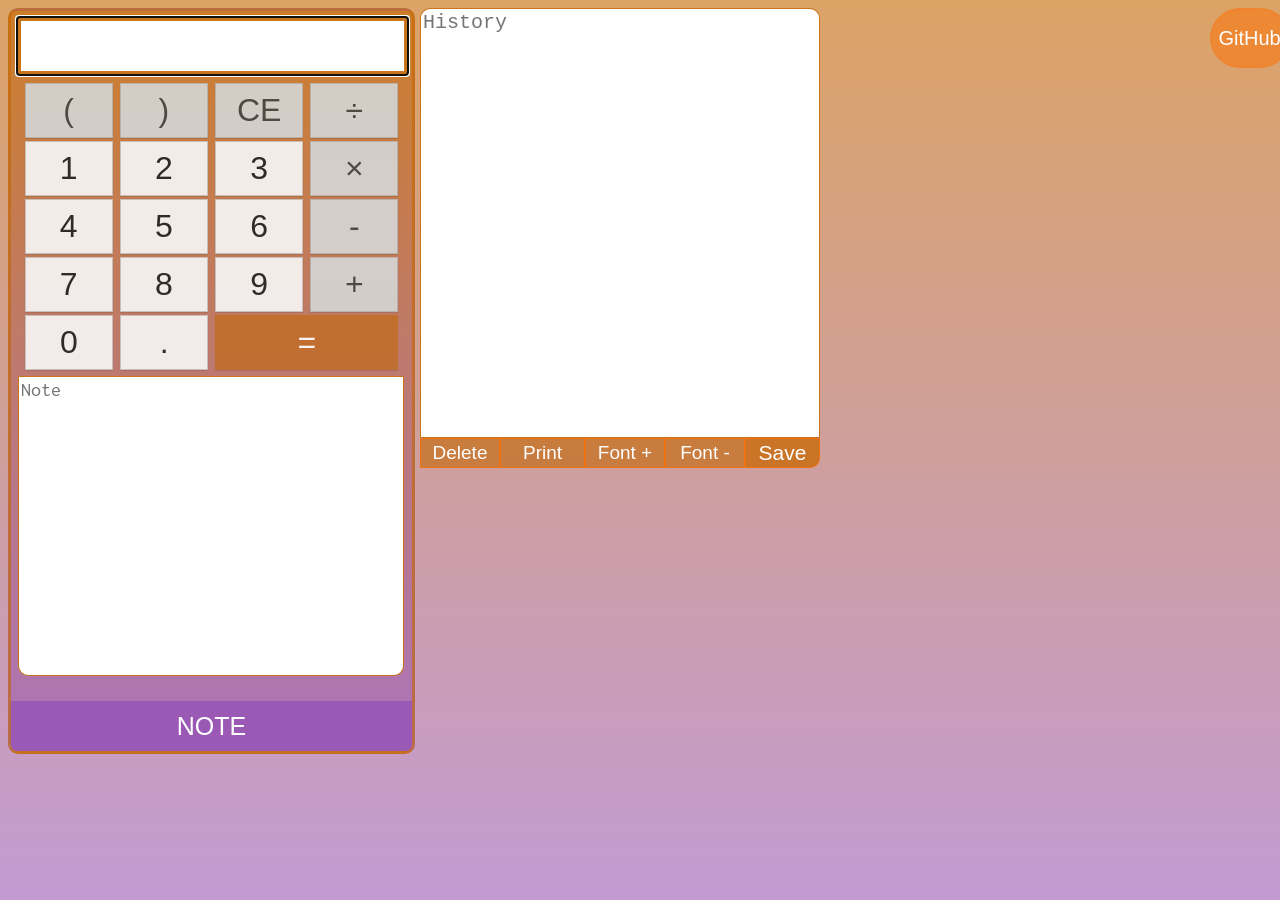
<file: Calculator/index.html>
<html>

<head>
    <!--Copyright 2019, Aleksa Kovacevic, All rights reserved.-->
    <meta name="viewport" content="width=device-width, initial-scale=1, shrink-to-fit=no">
    <meta name="description" content="Online calculators for everything. Some solve problems, some satisfy curiosity." />
    <meta name="keywords" content="calculator, mortgage, loan,lease, cooking, math, college tuition, agriculture, finance,fractions,love,scientific, design, health, unit converter, pocket, running, calculators" />
    <link rel="icon" href="https://www.apkmirror.com/wp-content/uploads/2017/11/5a0aad10ea5ec.png">
    <title id="Title">Calculator </title>
    <link href="https://fonts.googleapis.com/css?family=Inconsolata&display=swap" rel="stylesheet">
    <link href="https://fonts.googleapis.com/css?family=Roboto&display=swap" rel="stylesheet">
    <link rel="stylesheet" href="main.css" type="text/css">
    <link rel="stylesheet" href="Notiflix\node_modules\notiflix\dist\notiflix-1.8.0.min.css" />
    <script src="Notiflix\node_modules\notiflix\dist\notiflix-aio-1.8.0.js"></script>
    

        <script src=" main.js" type="text/javascript"></script>
</head>

<body>
    <button type="button" id="Git" onclick="Git()"> GitHub</button>
    <div id="wrapper">
        <form name="case">
            <!--Buttons -->
            <input name="display" id="display" placeholder "0" onkeypress="" autofocus readonly>
            <input type="button" class="oper" value="(" onclick="runLB()">
            <input type="button" class="oper" value=")" onclick="runRB()">
            <input type="button" id="back" class="oper" value="CE" onclick="runBack()">
            <input type="button" id="divide" class="oper" value="÷" onclick="runDivide()">

            <input type="button" class="digit" value="1" onclick="run1()">
            <input type="button" class="digit" value="2" onclick="run2()">
            <input type="button" class="digit" value="3" onclick="run3()">
            <input type="button" id="multiply" class="oper" value="×" onclick="runMultiply()">

            <input type="button" class="digit" value="4" onclick="run4()">
            <input type="button" class="digit" value="5" onclick="run5()">
            <input type="button" class="digit" value="6" onclick="run6()">
            <input type="button" id="minus" class="oper" value="-" onclick="runMinus()">

            <input type="button" class="digit" value="7" onclick="run7()">
            <input type="button" class="digit" value="8" onclick="run8()">
            <input type="button" class="digit" value="9" onclick="run9()">
            <input type="button" id="plus" class="oper" value="+" onclick="runPlus()">

            <input type="button" class="digit" value="0" onclick="run0()">
            <input type="button" id="comma" class="digit" value="." onclick="runComma()">
            <input type="button" id="equal" class="oper" value="=" onclick="runEquals()">
            <div id="Cal">
                <textarea id="TE" placeholder="Note"></textarea>
            </div>
            <div id="newpos">
                <!-- button rainbow -->
                <button type="button" id="Note" onclick="myFunction()"> Note</button></div>

        </form>
        <div id="new">
            <!--result textarea-->
            <textarea id="result" placeholder="History" readonly></textarea>
            <button type="button" id="Del" onclick="Del()"> Delete</button>
            <button type="button" id="Print" onclick="printTextArea()"> Print</button>
            <button type="button" id="FP" onclick="FontP()">Font +</button>
            <button type="button" id="FM" onclick="FontM()">Font -</button>
            <button type="button" id="SaveBtn" onclick="SaveBtn">Save</button>
        </div>
    </div>
</body>
</file>
<file: Calculator/main.css>
#wrapper {
    display: flex;
}

html {
    background:
        linear-gradient(rgba(196, 102, 0, 0.6), rgba(155, 89, 182, 0.6));
}

ul {
    list-style: none;
}

body {
    width: 500px;
    overflow: hidden;
}

#Print {
    border: 1px solid rgba(255, 110, 0, 0.7);
    margin-left: 85px;
    position: absolute;
    color: white;
    background: rgba(196, 102, 0, 0.6);
    font-size: 19px;
    width: 85px;
    height: 30px;
    font-family: sans-serif;
    text-decoration: none;
    box-sizing: border-box;
    background-size: 400%;
}

#Del {
    border: 1px solid rgba(255, 110, 0, 0.7);
    margin-left: 5px;
    position: absolute;
    color: white;
    background: rgba(196, 102, 0, 0.6);
    font-size: 19px;
    width: 80px;
    height: 30px;
    font-family: sans-serif;
    text-decoration: none;
    box-sizing: border-box;
    background-size: 400%;
    border-radius: 1px;
}

#Git {
    position: absolute;
    color: #fff;
    background: rgba(255, 110, 0, 0.5);
    left: 94.5%;
    font-size: 20px;
    border-radius: 30px;
    width: 80px;
    height: 60px;
    font-family: sans-serif;
    text-decoration: none;
    box-sizing: border-box;
    background-size: 400%;
    border: 2px solid rgba(255, 110, 0, 0.1);
}

#Note {
    border: 3px solid rgba(155, 89, 182, 1);
    margin-bottom: 25px;
    transform: translate(0, 50%);
    width: 401px;
    height: 50px;
    color: #fff;
    font-family: 'Inconsolata', monospace;
    font-size: 25px;
    text-transform: uppercase;
    text-decoration: none;
    font-family: sans-serif;
    box-sizing: border-box;
    background: rgba(155, 89, 182, 1);
    background-size: 400%;
    border-radius: 0px 0px 7px 7px;
    z-index: 1;
}

#Note:hover {
    animation: animate 5s linear infinite;
}

@keyframes animate {
    0% {
        background-position: 0%;
    }

    100% {
        background-position: 500%;
    }
}

#Note:before {
    content: '';
    position: absolute;
    top: -5px;
    left: -5px;
    right: -5px;
    bottom: -5px;
    z-index: -1;
    background: linear-gradient(90deg, #03a9f4, #f441a5, #ffeb3b, #03a9f4);
    background-size: 400%;
    border-radius: 40px;
    opacity: 0;
    transition: 0.5s;
}

#Note:hover:before {
    filter: blur(20px);
    opacity: 1;
    animation: animate 5s linear infinite;
}

form {
    background: linear-gradient(rgba(196, 102, 0, 0.6), rgba(155, 89, 182, 0.6));
    text-align: center;
    align-content: center;
    border-radius: 10px;
    border: 3px solid rgba(196, 102, 0, 0.6);
}

#display {
    font-family: 'Roboto', sans-serif;
    width: 98%;
    height: 60px;
    text-align: right;
    margin: 5px;
    border: 5px solid rgba(196, 102, 0, 0.9);
    font-size: 2.5em;
    font-weight: 500px;
}

.digit {
    font-size: 2rem;
    background-color: #f8f8f8;
    height: 55px;
    width: 22%;
    border: 1px solid #c6c6c6;
    display: inline-block;
    box-shadow: 1px 1px 1px;
    color: #222;
    font-family: Roboto-Regular, helvetica, arial, sans-serif;
    margin: 1.5px;
    opacity: 0.9;
    box-shadow: 0 1px 1px rgba(0, 0, 0, .1)
}

.oper {
    font-size: 2rem;
    background-color: #d6d6d6;
    height: 55px;
    width: 22%;
    color: #444;
    display: inline-block;
    margin: 1.5px;
    box-shadow: 0 1px 1px;
    font-family: Roboto-Regular, helvetica, arial, sans-serif;
    opacity: 0.9;
    border: 1px solid #b6b6b6;
    box-shadow: 0 1px 1px rgba(0, 0, 0, .1)
}

#equal {
    background-color: rgba(196, 102, 0, 0.6);
    color: white;
    width: 183px;
    border: none;
}

#TE {
    display: block;
    resize: none;
    width: 386px;
    height: 300px;
    margin-top: 5px;
    margin-left: 7px;
    font-size: 20px;
    border: 1px solid rgba(196, 102, 0, 0.9);
    border-radius: 0px 0px 10px 10px;
    font-family: 'Inconsolata', monospace;
}

#result {
    margin-left: 5px;
    display: block;
    resize: none;
    width: 400px;
    height: 430px;
    max-width: 400px;
    max-height: 600px;
    font-size: 20px;
    border-radius: 10px 10px 1px 1px;
    border: 1px solid rgba(196, 102, 0, 0.9);
}

button, input[type=button] {
    cursor: pointer;
}

.digit:hover, .oper:hover {
    border: 1px solid rgba(0, 0, 0, .1);
    box-shadow: 0px 1px 1px rgba(0, 0, 0, .1);
    opacity: 1;
}

#Del:hover, #Print:hover, #Git:hover, #FP:hover, #FM:hover, #SaveBtn:hover {
    opacity: 0.8;
    font-size: 20px;
}

#display:hover {
    border: 4px solid rgba(196, 102, 0, 0.9);
}

#FP {
    border: 1px solid rgba(255, 110, 0, 0.7);
    margin-left: 170px;
    position: absolute;
    color: white;
    background: rgba(196, 102, 0, 0.6);
    font-size: 19px;
    width: 80px;
    height: 30px;
    font-family: sans-serif;
    text-decoration: none;
    box-sizing: border-box;
    background-size: 400%;
    border-radius: 1px;
}

#FM {
    border: 1px solid rgba(255, 110, 0, 0.7);
    margin-left: 250px;
    position: absolute;
    color: white;
    background: rgba(196, 102, 0, 0.6);
    font-size: 19px;
    width: 80px;
    height: 30px;
    font-family: sans-serif;
    text-decoration: none;
    box-sizing: border-box;
    background-size: 400%;
    border-radius: 1px;
}

#SaveBtn {
    border: 1px solid rgba(255, 110, 0, 0.7);
    background: rgba(200, 102, 0, 0.75);
    margin-left: 330px;
    position: absolute;
    color: white;
    font-size: 21px;
    width: 75px;
    height: 30px;
    font-family: sans-serif;
    text-decoration: none;
    box-sizing: border-box;
    background-size: 400%;
    border-radius: 1px;
    border-radius: 0px 0px 10px 0px;
}
</file>
